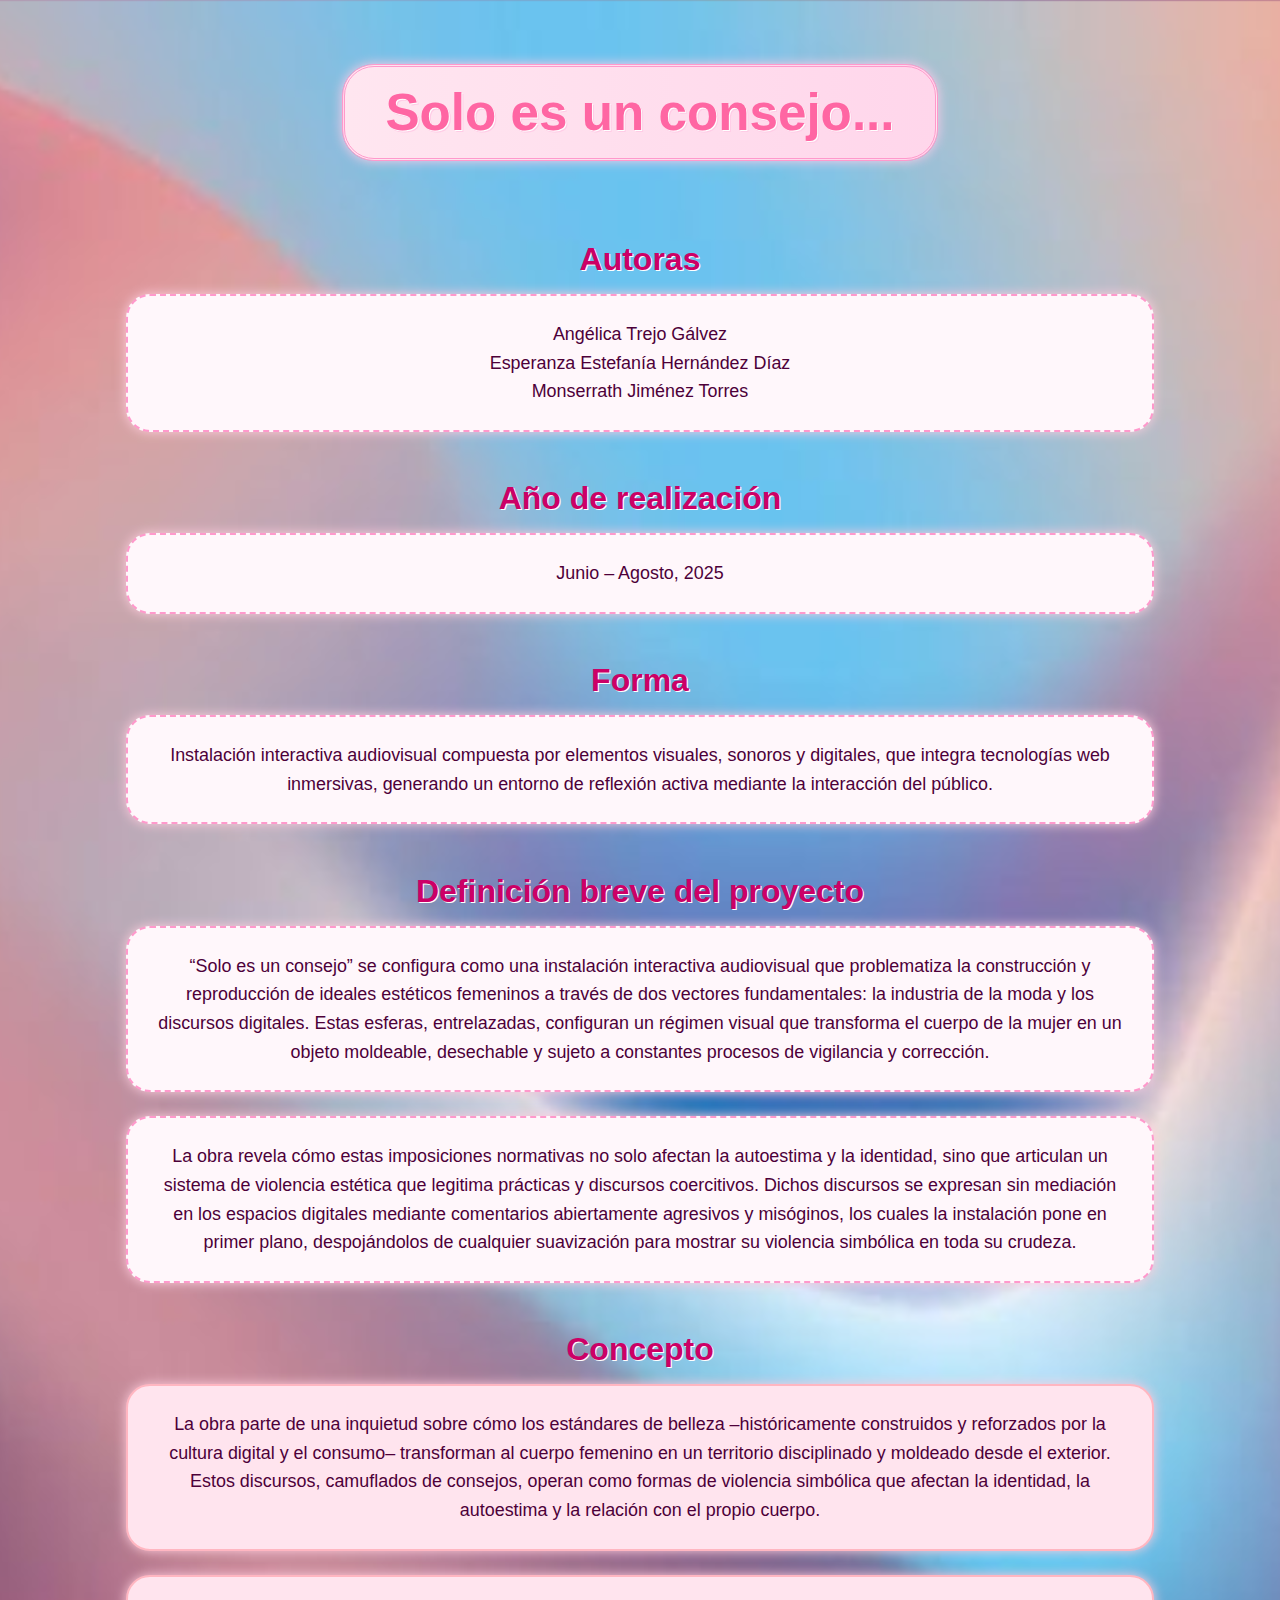
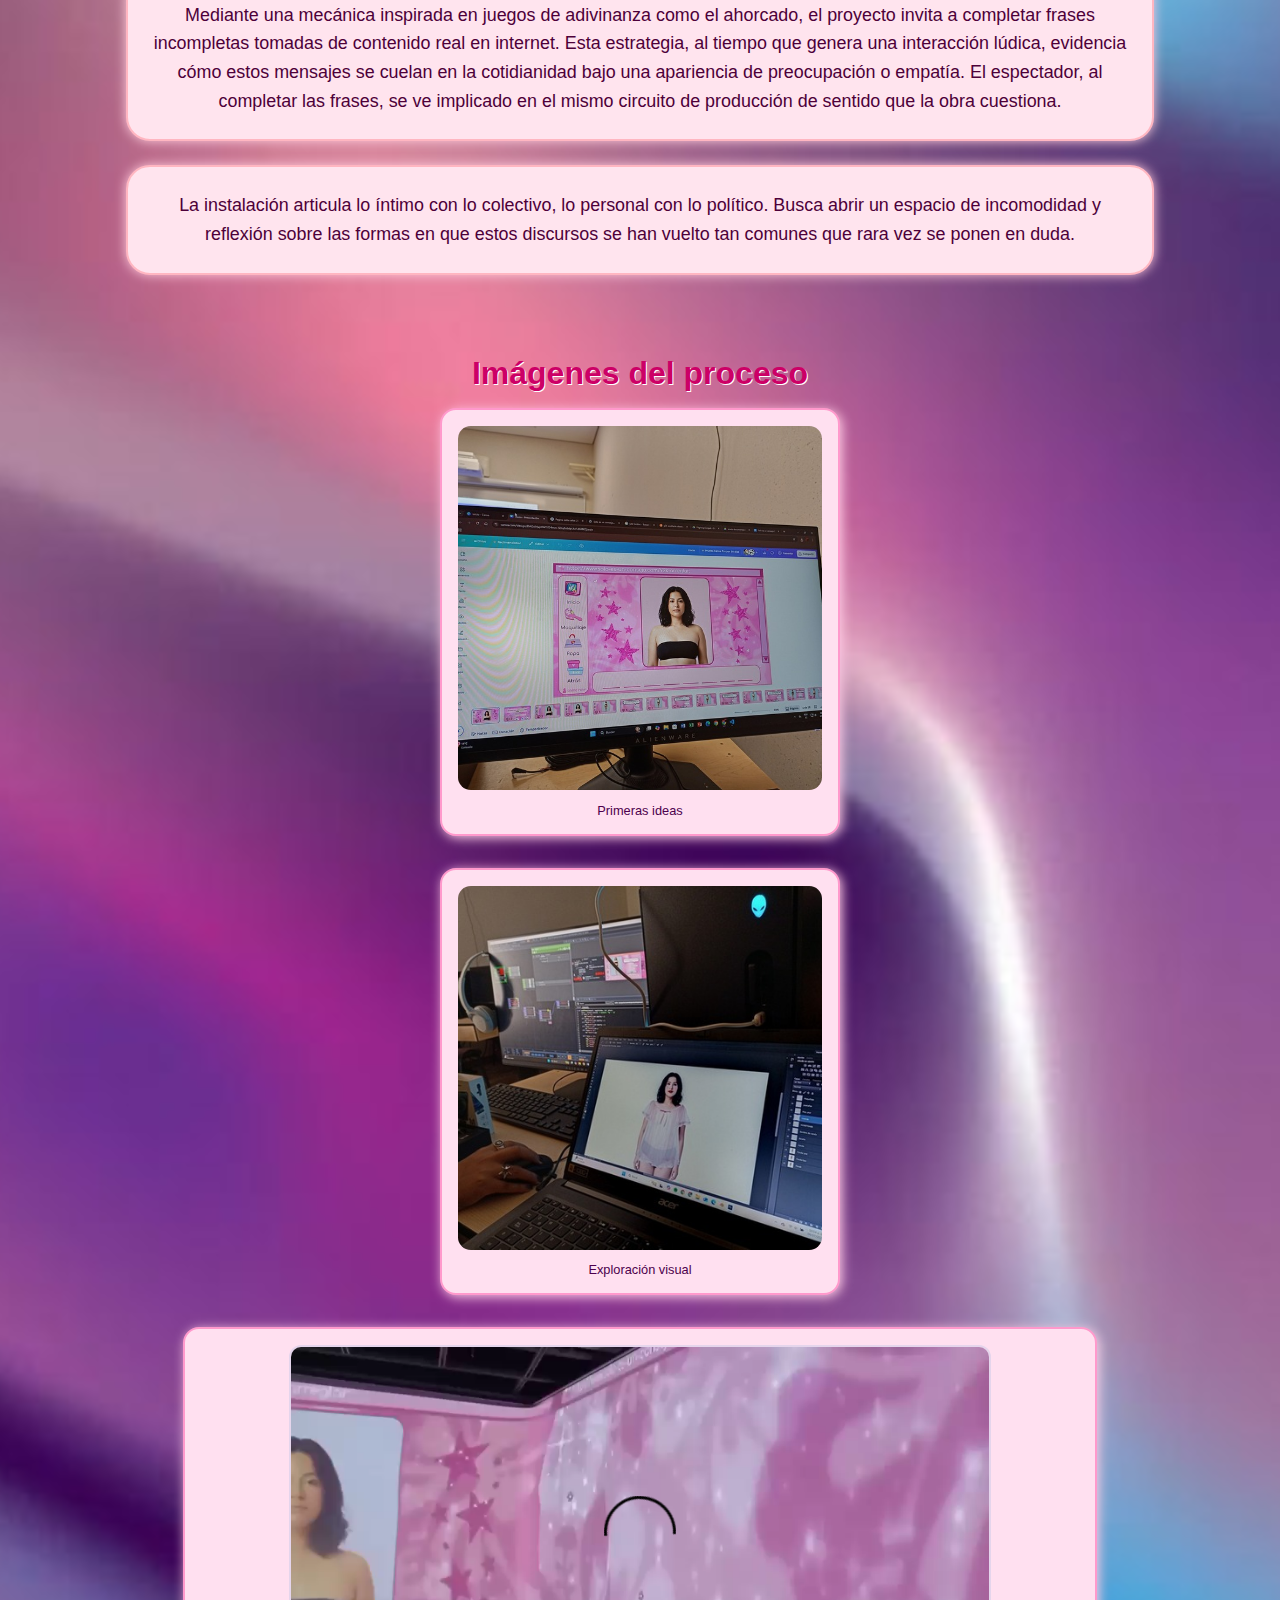
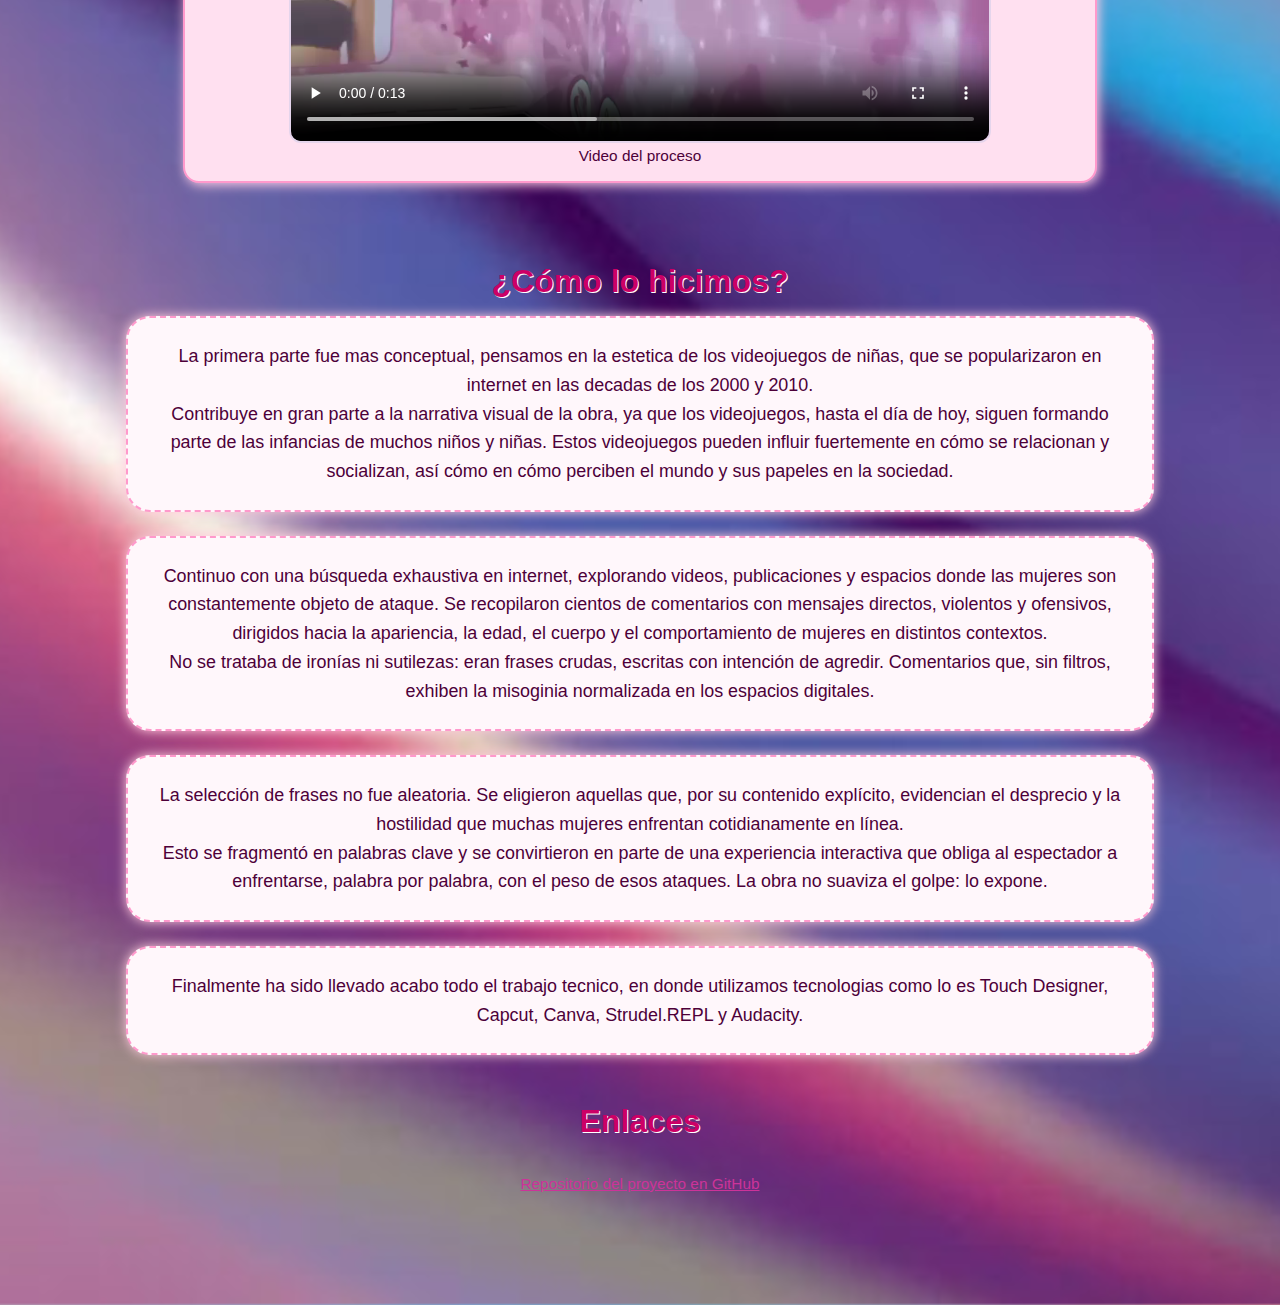
<file: index.html>
<!DOCTYPE html>
<html lang="es">
<head>
  <meta charset="UTF-8" />
  <meta name="viewport" content="width=device-width, initial-scale=1.0"/>
  <title>Solo es un consejo...</title>
  <link rel="stylesheet" href="style.css">
</head>
<body>

  <h1>Solo es un consejo...</h1>

  <section class="autoras">
    <h2>Autoras</h2>
    <p>
      Angélica Trejo Gálvez<br>
      Esperanza Estefanía Hernández Díaz<br>
      Monserrath Jiménez Torres
    </p>
  </section>

  <section class="anio">
    <h2>Año de realización</h2>
    <p>Junio – Agosto, 2025</p>
  </section>

  <section class="forma">
    <h2>Forma</h2>
    <p>
      Instalación interactiva audiovisual compuesta por elementos visuales, sonoros y digitales, que integra tecnologías web inmersivas, generando un entorno de reflexión activa mediante la interacción del público.
    </p>
  </section>

  <section class="definicion">
    <h2>Definición breve del proyecto</h2>
    <p>
      “Solo es un consejo” se configura como una instalación interactiva audiovisual que problematiza la construcción y reproducción de ideales estéticos femeninos a través de dos vectores fundamentales: la industria de la moda y los discursos digitales. Estas esferas, entrelazadas, configuran un régimen visual que transforma el cuerpo de la mujer en un objeto moldeable, desechable y sujeto a constantes procesos de vigilancia y corrección.
    </p>
    <p>
      La obra revela cómo estas imposiciones normativas no solo afectan la autoestima y la identidad, sino que articulan un sistema de violencia estética que legitima prácticas y discursos coercitivos. Dichos discursos se expresan sin mediación en los espacios digitales mediante comentarios abiertamente agresivos y misóginos, los cuales la instalación pone en primer plano, despojándolos de cualquier suavización para mostrar su violencia simbólica en toda su crudeza.
    </p>
  </section>

  <section class="concepto">
    <h2>Concepto</h2>
    <p>
      La obra parte de una inquietud sobre cómo los estándares de belleza –históricamente construidos y reforzados por la cultura digital y el consumo– transforman al cuerpo femenino en un territorio disciplinado y moldeado desde el exterior. Estos discursos, camuflados de consejos, operan como formas de violencia simbólica que afectan la identidad, la autoestima y la relación con el propio cuerpo.
    </p>
    <p>
      Mediante una mecánica inspirada en juegos de adivinanza como el ahorcado, el proyecto invita a completar frases incompletas tomadas de contenido real en internet. Esta estrategia, al tiempo que genera una interacción lúdica, evidencia cómo estos mensajes se cuelan en la cotidianidad bajo una apariencia de preocupación o empatía. El espectador, al completar las frases, se ve implicado en el mismo circuito de producción de sentido que la obra cuestiona.
    </p>
    <p>
      La instalación articula lo íntimo con lo colectivo, lo personal con lo político. Busca abrir un espacio de incomodidad y reflexión sobre las formas en que estos discursos se han vuelto tan comunes que rara vez se ponen en duda.
    </p>
  </section>

  <section class="imagenes">
    <h2>Imágenes del proceso</h2>

    <figure class="imagen1">
      <img src="assets/img2.jpeg" alt="Boceto inicial del proyecto">
      <figcaption>Primeras ideas</figcaption>
    </figure>

    <figure class="imagen1">
      <img src="assets/img3_417x417.jpeg" alt="Exploración visual del proyecto">
      <figcaption>Exploración visual</figcaption>
    </figure>
    <figure class="video">
      <video src="assets/viduea6.mp4" controls></video>
      <figcaption>Video del proceso</figcaption>
    </figure>
  </section>

  <section class="proceso">
    <h2>¿Cómo lo hicimos?</h2>
    <p>
      La primera parte fue mas conceptual, pensamos en la estetica de los videojuegos de niñas, que se popularizaron en internet en las decadas de los 2000 y 2010. <br> Contribuye en gran parte a la narrativa visual de la obra, ya que los videojuegos, hasta el día de hoy, siguen formando parte de las infancias de muchos niños y niñas. Estos videojuegos pueden influir fuertemente en cómo se relacionan y socializan, así cómo en cómo perciben el mundo y sus papeles en la sociedad. 
    </p>
    <p>
     Continuo con una búsqueda exhaustiva en internet, explorando videos, publicaciones y espacios donde las mujeres son constantemente objeto de ataque. Se recopilaron cientos de comentarios con mensajes directos, violentos y ofensivos, dirigidos hacia la apariencia, la edad, el cuerpo y el comportamiento de mujeres en distintos contextos. <br> No se trataba de ironías ni sutilezas: eran frases crudas, escritas con intención de agredir. Comentarios que, sin filtros, exhiben la misoginia normalizada en los espacios digitales.
    </p>
    <p>
      La selección de frases no fue aleatoria. Se eligieron aquellas que, por su contenido explícito, evidencian el desprecio y la hostilidad que muchas mujeres enfrentan cotidianamente en línea. <br> Esto se fragmentó en palabras clave y se convirtieron en parte de una experiencia interactiva que obliga al espectador a enfrentarse, palabra por palabra, con el peso de esos ataques. La obra no suaviza el golpe: lo expone.
    </p>
    <p>
      Finalmente ha sido llevado acabo todo el trabajo tecnico, en donde utilizamos tecnologias como lo es Touch Designer, Capcut, Canva, Strudel.REPL y Audacity.
    </p>
  </section>

  <section class="enlaces">
    <h2>Enlaces</h2>
    <ul>
      <li><a href="https://github.com/akira2000000/Unidad3_uea6" target="_blank">Repositorio del proyecto en GitHub</a></li>
    </ul>
  </section>

</body>
</html>
</file>
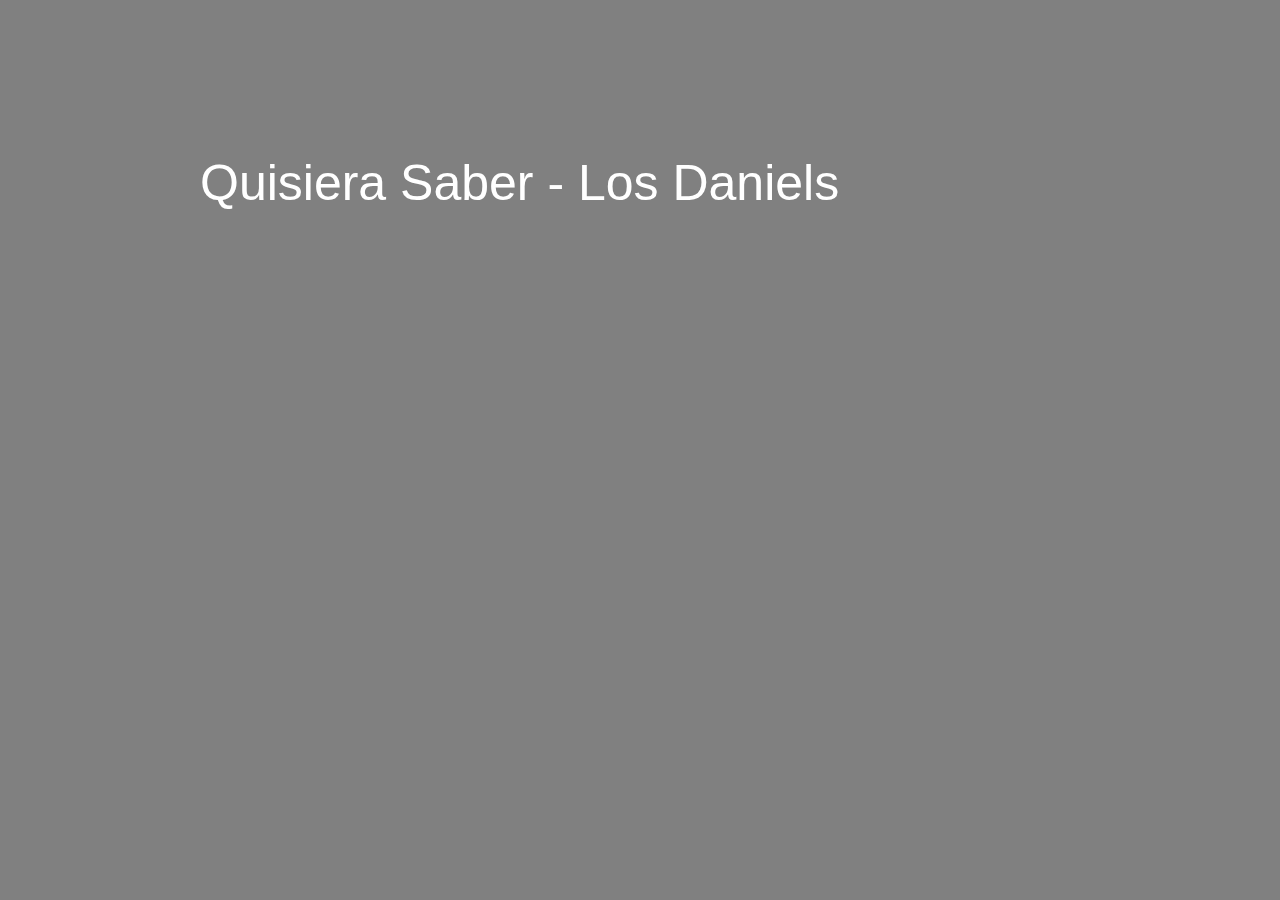
<file: interactividad/index.html>
<!DOCTYPE html>
<html lang="en">
  <head>
    <meta charset="utf-8" />
    <meta name="viewport" content="width=device-width, initial-scale=1.0">

    <title>Sketch</title>

    <link rel="stylesheet" type="text/css" href="style.css">

    <script src="libraries/p5.min.js"></script>
    <script src="libraries/p5.sound.min.js"></script>
  </head>

  <body>
    <script src="sketch.js"></script>
  </body>
</html>
</file>
<file: style.css>
* {
  box-sizing: border-box;
  margin: 0;
  padding: 0;
}

body {
  background-image: url('assets/fon.jpg');
  background-size: cover;
  background-position: center;
  color: #4d0039;
  font-family: 'Comic Sans MS', cursive, sans-serif;
  padding: 5% 3%;
  text-align: center;
  font-size: clamp(14px, 1.2vw, 18px);
}

h1 {
  color: #ff66a3;
  font-size: clamp(2rem, 4vw, 3.5rem);
  text-shadow: 1px 1px #fff, 2px 2px #ffcce6;
  margin-bottom: 2rem;
  border: 3px double #ff99cc;
  display: inline-block;
  padding: 1rem 2.5rem;
  border-radius: 2rem;
  background: linear-gradient(to right, #ffe6f0, #ffd6eb);
  box-shadow: 0 0 12px #ffcce6;
  transition: transform 0.3s ease;
}

h1:hover {
  transform: scale(1.03);
}

h2 {
  color: #cc0066;
  font-size: clamp(1.5rem, 2.5vw, 2.2rem);
  margin-top: 2rem;
  margin-bottom: 1rem;
  text-shadow: 1px 1px #fff;
}

section {
  margin: 4% auto;
  max-width: 95%;
  text-align: center;
}

section p,
.autoras p,
.anio p {
  font-size: clamp(1rem, 1.4vw, 1.2rem);
  line-height: 1.6;
  max-width: 90%;
  margin: 0 auto 1.5rem;
  background: #fff7fb;
  padding: 1.5rem;
  border: 2px dashed #ff99cc;
  border-radius: 1.5rem;
  box-shadow: 0 0 12px #ffccdd;
  text-align: center;
}

.concepto p {
  background-color: #ffe4ee;
  border: 2px solid #ffb6c1;
}

a {
  color: #cc3399;
  text-decoration: underline;
}
a:hover {
  color: #ff66cc;
}

.enlaces ul {
  list-style: none;
  padding: 0;
  margin-top: 3%;
}
.enlaces li {
  margin-bottom: 2%;
}

.imagenes {
  display: flex;
  flex-direction: column;
  align-items: center;
  margin: 3% auto;
  text-align: center;
}

.imagen1 {
  background-color: #ffe0f0;
  border: 2px solid #ff99cc;
  border-radius: 1rem;
  padding: 1rem;
  width: 80%;
  max-width: 400px;
  box-shadow: 2px 2px 12px #ffcce6;
  transition: transform 0.3s;
  margin-bottom: 2rem;
}

.imagen1:hover {
  transform: scale(1.02);
}

.imagen1 img {
  width: 100%;
  height: auto;
  border-radius: 0.8rem;
  display: block;
  margin: 0 auto;
}

.imagen1 figcaption {
  margin-top: 0.8rem;
  font-size: clamp(0.8rem, 1vw, 1rem);
  color: #4d004d;
  text-align: center;
}

.video {
  background-color: #ffe0f0;
  border: 2px solid #ff99cc;
  border-radius: 1rem;
  padding: 1rem;
  width: 80%;
  max-width: 1200px;
  box-shadow: 2px 2px 12px #ffcce6;
  transition: transform 0.3s;
  margin-bottom: 2rem;
}

.video video {
  width: 80%;
  max-width: 100%;
  border: 2px solid #e5d5ec;
  border-radius: 12px;
}
</file>
<file: interactividad/style.css>
html, body {
  margin: 0;
  padding: 0;
}

canvas {
  display: block;
}
</file>
